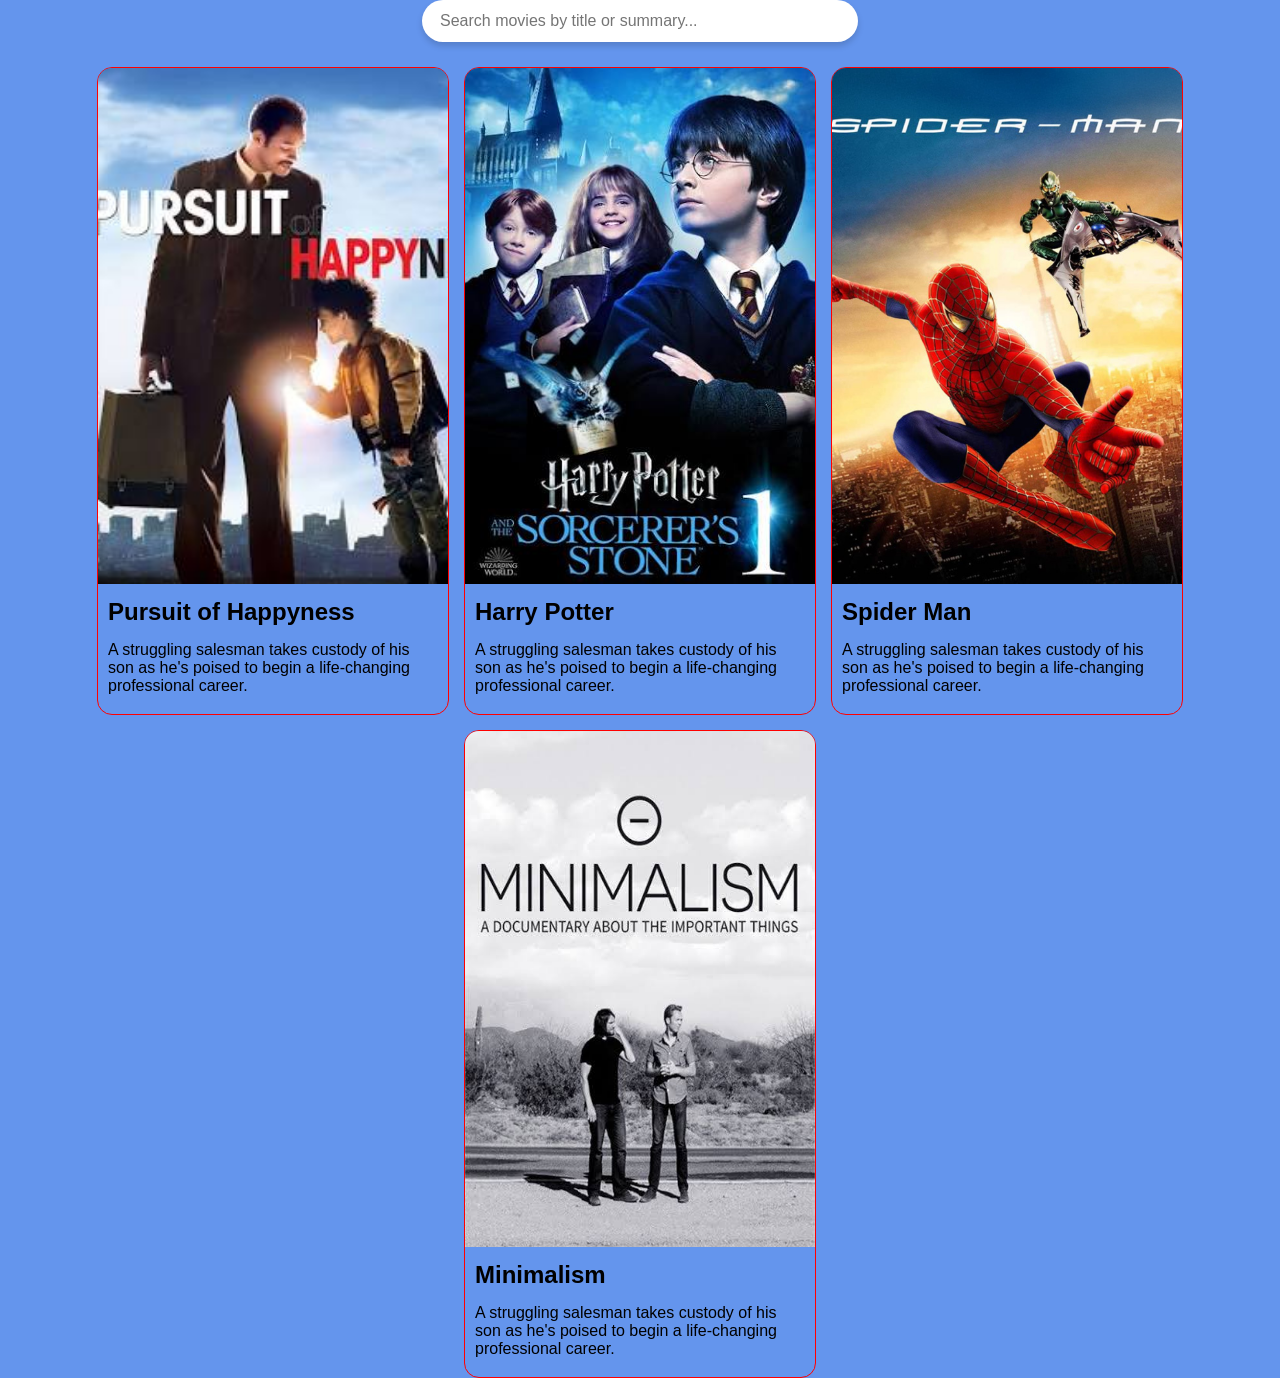
<file: index.html>
<!doctype html>
<html lang="en">
  <head>
    <meta charset="UTF-8" />
    <meta name="viewport" content="width=device-width, initial-scale=1.0" />
    <link rel="stylesheet" href="style.css" />
    <title>Document</title>
  </head>
  <body>
    <div class="search-container">
      <input
        type="text"
        id="searchInput"
        placeholder="Search movies by title or summary..."
      />
    </div>

    <div class="container">
      <!-- <div class="card">
        <img src="movies-poster/download.jpg" alt="pursuit of happyness" />

        <h2>Pursuit of Happyness</h2>
        <p>
          A struggling salesman takes custody of his son as he's poised to begin
          a life-changing professional career.
        </p>
      </div>

      <div class="card">
        <img src="movies-poster/harry-potter.jpg" alt="harry-potter" />

        <h2>Harry Potter</h2>
        <p>
          A struggling salesman takes custody of his son as he's poised to begin
          a life-changing professional career.
        </p>
      </div>

      <div class="card">
        <img src="movies-poster/minimalism.jpg" alt="minimalism" />

        <h2>Harry Potter</h2>
        <p>
          A struggling salesman takes custody of his son as he's poised to begin
          a life-changing professional career.
        </p>
      </div>

      <div class="card">
        <img src="movies-poster/spiderman.jpg" alt="spiderman" />

        <h2>Spider Man</h2>
        <p>
          A struggling salesman takes custody of his son as he's poised to begin
          a life-changing professional career.
        </p>
      </div> -->
    </div>
    <script src="script.js"></script>
  </body>
</html>
</file>
<file: style.css>
* {
  padding: 0;
  margin: 0;
}
body {
  background-color: cornflowerblue;
  font-family:
    "Trebuchet MS", "Lucida Sans Unicode", "Lucida Grande", "Lucida Sans",
    Arial, sans-serif;
}

/* Search Bar Styling */
.search-container {
  display: flex;
  justify-content: center;
  margin-bottom: 25px;
}

.search-container input {
  width: 100%;
  max-width: 400px;
  padding: 12px 18px;
  font-size: 16px;
  border-radius: 25px;
  border: none;
  outline: none;
  box-shadow: 0 4px 6px rgba(0, 0, 0, 0.15);
}

.container {
  display: flex;
  gap: 15px;
  justify-content: center;
  flex-wrap: wrap;
}
.card {
  width: 350px;
  border: 1px solid red;
  border-radius: 15px;
  overflow: hidden;
}
.card img {
  width: 100%;
  height: 80%;
  object-fit: cover;
}
.card h2 {
  padding: 5px;
  margin: 5px;
}
.card p {
  padding: 5px;
  margin: 5px;
}

.no-results {
  color: white;
  font-size: 1.2rem;
  font-weight: bold;
}
</file>
